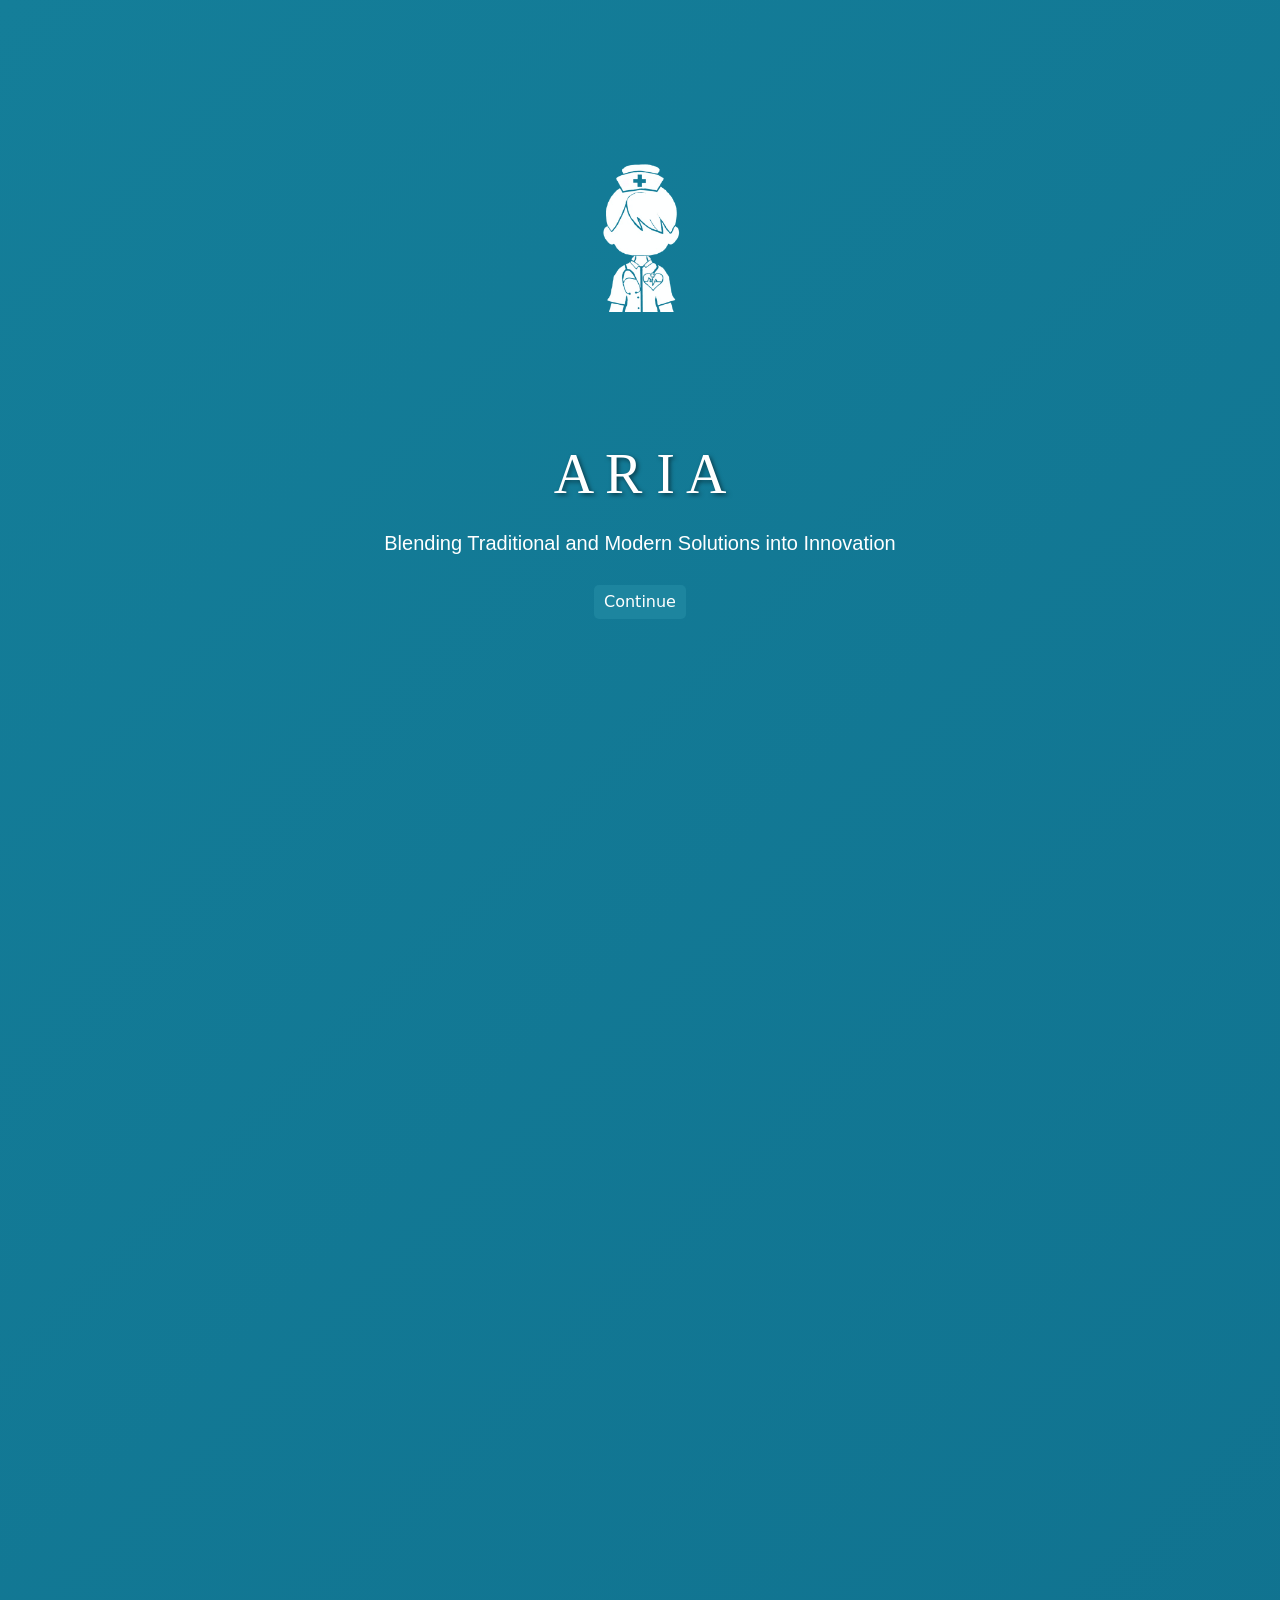
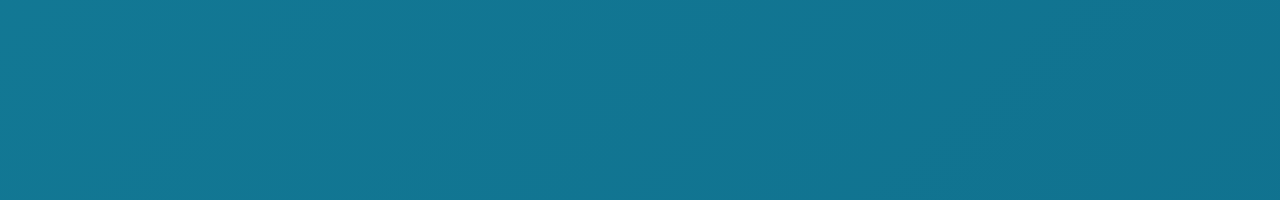
<file: index.html>
<!DOCTYPE html>
<html lang="en">
<head>
  <meta charset="UTF-8">
  <meta name="viewport" content="width=device-width, initial-scale=1.0">
  <title>ARIA</title>

  <link href="https://cdn.jsdelivr.net/npm/bootstrap@5.3.2/dist/css/bootstrap.min.css" rel="stylesheet">
</head>
 <link rel="stylesheet" href="style.css">
<body>

   <div class="container text-center vh-100 d-flex flex-column justify-content-center align-items-center">
    <img src="aria logo.png" class="img-fluid mb-3" style="max-height: 150px;" alt="Logo">
    <h1 class="display-4">A R I A</h1>
    <p class="lead">Blending Traditional and Modern Solutions into Innovation</p>
    <a href="home.html" class="btn btn-primary">Continue</a>
</div>


  <script src="https://cdn.jsdelivr.net/npm/bootstrap@5.3.2/dist/js/bootstrap.bundle.min.js"></script>
  <script src="script.js"></script>
</body>
</html>
</file>
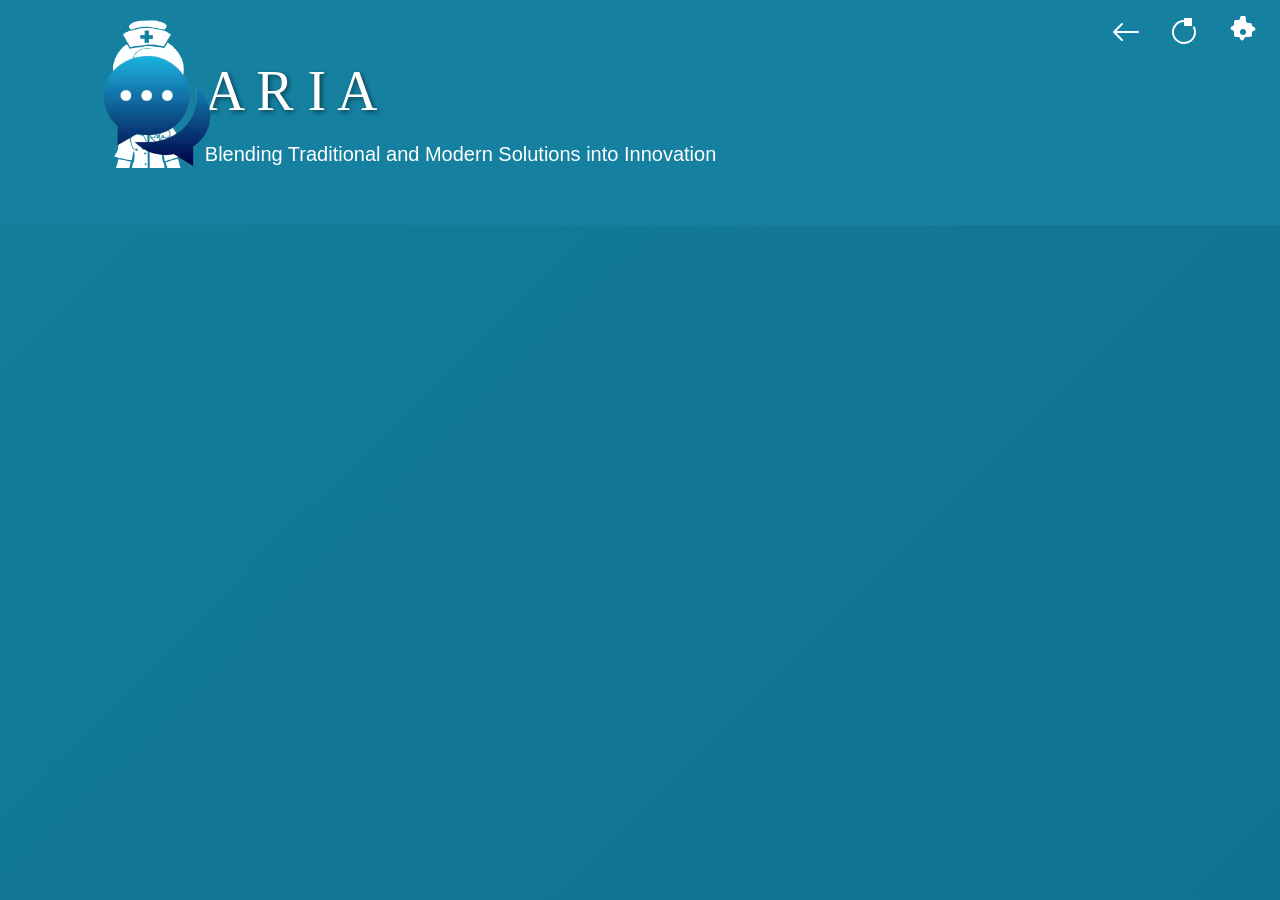
<file: home.html>
<!DOCTYPE html>
<html lang="en">
<head>
  <meta charset="UTF-8">
  <meta name="viewport" content="width=device-width, initial-scale=1.0">
  <title>ARIA Home</title>
  <link href="https://cdn.jsdelivr.net/npm/bootstrap@5.3.2/dist/css/bootstrap.min.css" rel="stylesheet">
  <link rel="stylesheet" href="home.css">
  <script src="script.js"></script>


</head>

<body>

<div class="icon-bar">

  <button onclick="goBack()">
    <svg xmlns="http://www.w3.org/2000/svg" width="32" height="32" fill="white" viewBox="0 0 16 16">
     <path fill-rule="evenodd" d="M15 8a.5.5 0 0 1-.5.5H3.707l3.147 3.146a.5.5 0 0 1-.708.708l-4-4a.5.5 0 0 1 0-.708l4-4a.5.5 0 1 1 .708.708L3.707 7.5H14.5a.5.5 0 0 1 .5.5"/>
   </svg>

  </button>
  <button onclick="refreshPage()">
    <svg xmlns="http://www.w3.org/2000/svg" width="32" height="32" fill="white" viewBox="0 0 16 16">
     <path d="M8 3a5 5 0 1 0 4.546 2.916.5.5 0 0 1 .908-.417A6 6 0 1 1 8 2v1z"/>
     <path d="M8 1v4h4V1H8z"/>
   </svg>
  </button>

  <button onclick="openSettings()">
    <svg xmlns="http://www.w3.org/2000/svg" width="32" height="32" fill="white" viewBox="0 0 16 16">
     <path d="M9.405 1.05a1 1 0 0 0-2.81 0l-.094.319a1 1 0 0 1-.95.69H4.5a1 1 0 0 0-1 1v1.05a1 1 0 0 1-.69.95l-.319.094a1 1 0 0 0 0 1.9l.319.094a1 1 0 0 1 .69.95V9.5a1 1 0 0 0 1 1h1.05a1 1 0 0 1 .95.69l.094.319a1 1 0 0 0 1.9 0l.094-.319a1 1 0 0 1 .95-.69H11.5a1 1 0 0 0 1-1V8.45a1 1 0 0 1 .69-.95l.319-.094a1 1 0 0 0 0-1.9l-.319-.094a1 1 0 0 1-.69-.95V4.5a1 1 0 0 0-1-1h-1.05a1 1 0 0 1-.95-.69l-.094-.319zM8 6.5a1.5 1.5 0 1 1 0 3 1.5 1.5 0 0 1 0-3z"/>
    </svg>
  </button>
</div>


  <div class="rectangle-shape"></div>
    <div class="row align-items-center">
      <div class="col-md-2 col-12 mb-3 d-flex justify-content-end">
         <img src="aria logo.png" class="img-fluid object-fit-contain" style="max-height: 150px;" alt="Logo">
      </div>
      
      <div class="col-md-10 col-12 justify-content-start">
           <h1 class="display-4 lh-1">A R I A</h1>
           <p class="lead">Blending Traditional and Modern Solutions into Innovation</p>
       </div>
     </div>

<a href="message.html">
  <img src="message.icon.png" alt="Message" width="80" height="80">
</a>



<script src="https://cdn.jsdelivr.net/npm/bootstrap@5.3.2/dist/js/bootstrap.bundle.min.js"></script>
</body>




</html>
</file>
<file: style.css>
h1{
    color: white;
    line-height: 0.02;
    position:absolute;
    display: block;
    text-shadow: 2px 2px 4px rgba(0, 0, 0, 0.5);
    font-family: 'Times New Roman', serif;
    font-size: 4vh;
    margin-top: 0;
    margin-bottom:0; 
    top: 49%;
}
img {
    display: block;
    height: 150px;
    position: absolute;
   top: 18%;
}

p{
    color: white;
    line-height: 1.2;
    display: block;
    position:absolute;
    font-family: 'ARIAL';
    font-size: 10%;
    margin:0px ;
    top: 59%;
}

body {
  margin: 0;
  margin-bottom: 100vh;
  height: 100vh;
  background: linear-gradient(-45deg, #1d719f, #52c2d6, #0a5f80, #147e99);
  background-size: 800% 800%;
  animation: gradientMove 12s linear infinite;
}

@keyframes gradientMove {
  0% { background-position: 0% 50%; }
  50% { background-position: 100% 50%; }
  100% { background-position: 0% 50%; }
}

.container {align-items: center;
 position : relative;
width: 100%;
height: 100vh;}
.text-below{ margin: top -10px;}

.btn {
  background-color: #1d859f;
  color: white;
  padding: 5px 10px;
  border: none;
  border-radius: 5px;
  cursor: pointer;
  font-size: 1rem;
  position: absolute;
  top: 65%;
}
</file>
<file: home.css>
body {
  margin: 0;
  height: 100vh;
  background: linear-gradient(-45deg, #1d719f, #52c2d6, #0a5f80, #147e99);
  background-size: 800% 800%;
  animation: gradientMove 12s linear infinite;
}

@keyframes gradientMove {
  0% { background-position: 0% 50%; }
  50% { background-position: 100% 50%; }
  100% { background-position: 0% 50%; }
}

h1{
    color: white;
    position:absolute;
    display: block;
    text-shadow: 2px 2px 4px rgba(0, 0, 0, 0.5);
    font-family: 'Times New Roman', serif;
    font-size: 2vh;
    margin-bottom: 0;
    margin-top: 0;
    top: 7%;
    left: 16%;

}
img {
    display: block;
    height: auto;
    width: 13%;
    position: absolute;
    justify-content: right;
    top: 2%;
    left: 5%;
}

p{
    color: white;
    display: block;
    position: absolute;
    font-family: 'ARIAL';
    line-height: 1em;
    font-size: 1vh;
    top: 16%;
    left: 16%;
}

.container{ margin-top: 10vh;
position: relative;
width: 100%;
height: 100vh;}

.rectangle-shape{
  position: absolute;
  top: 0;
  left: 0;
  width: 100%;
  height: 25%;
  background-color: #1580a0;
}

.icon-bar {
  position: absolute;
  top: 15px;
  right: 15px;
  display: flex;
  gap: 15px;
  z-index: 1000;
}

button {
  background: none;
  border: none;
  cursor: pointer;
}

button svg {
  width: 32px;
  height: 32px;
  fill: #ffffff; 
  transition: 0.3s;
}

button:hover svg {
  fill: #3f90a8;
}

a img {
  cursor: pointer;
  margin: 10px;
  transition: 0.3s;
}

a img:hover {
  transform: scale(1.1);
  box-shadow: 0 0 8px rgba(0,0,0,0.3);
}

.img {
  display: block;
  height: 150px;
  position: absolute;
  top: 45%;
}
</file>
